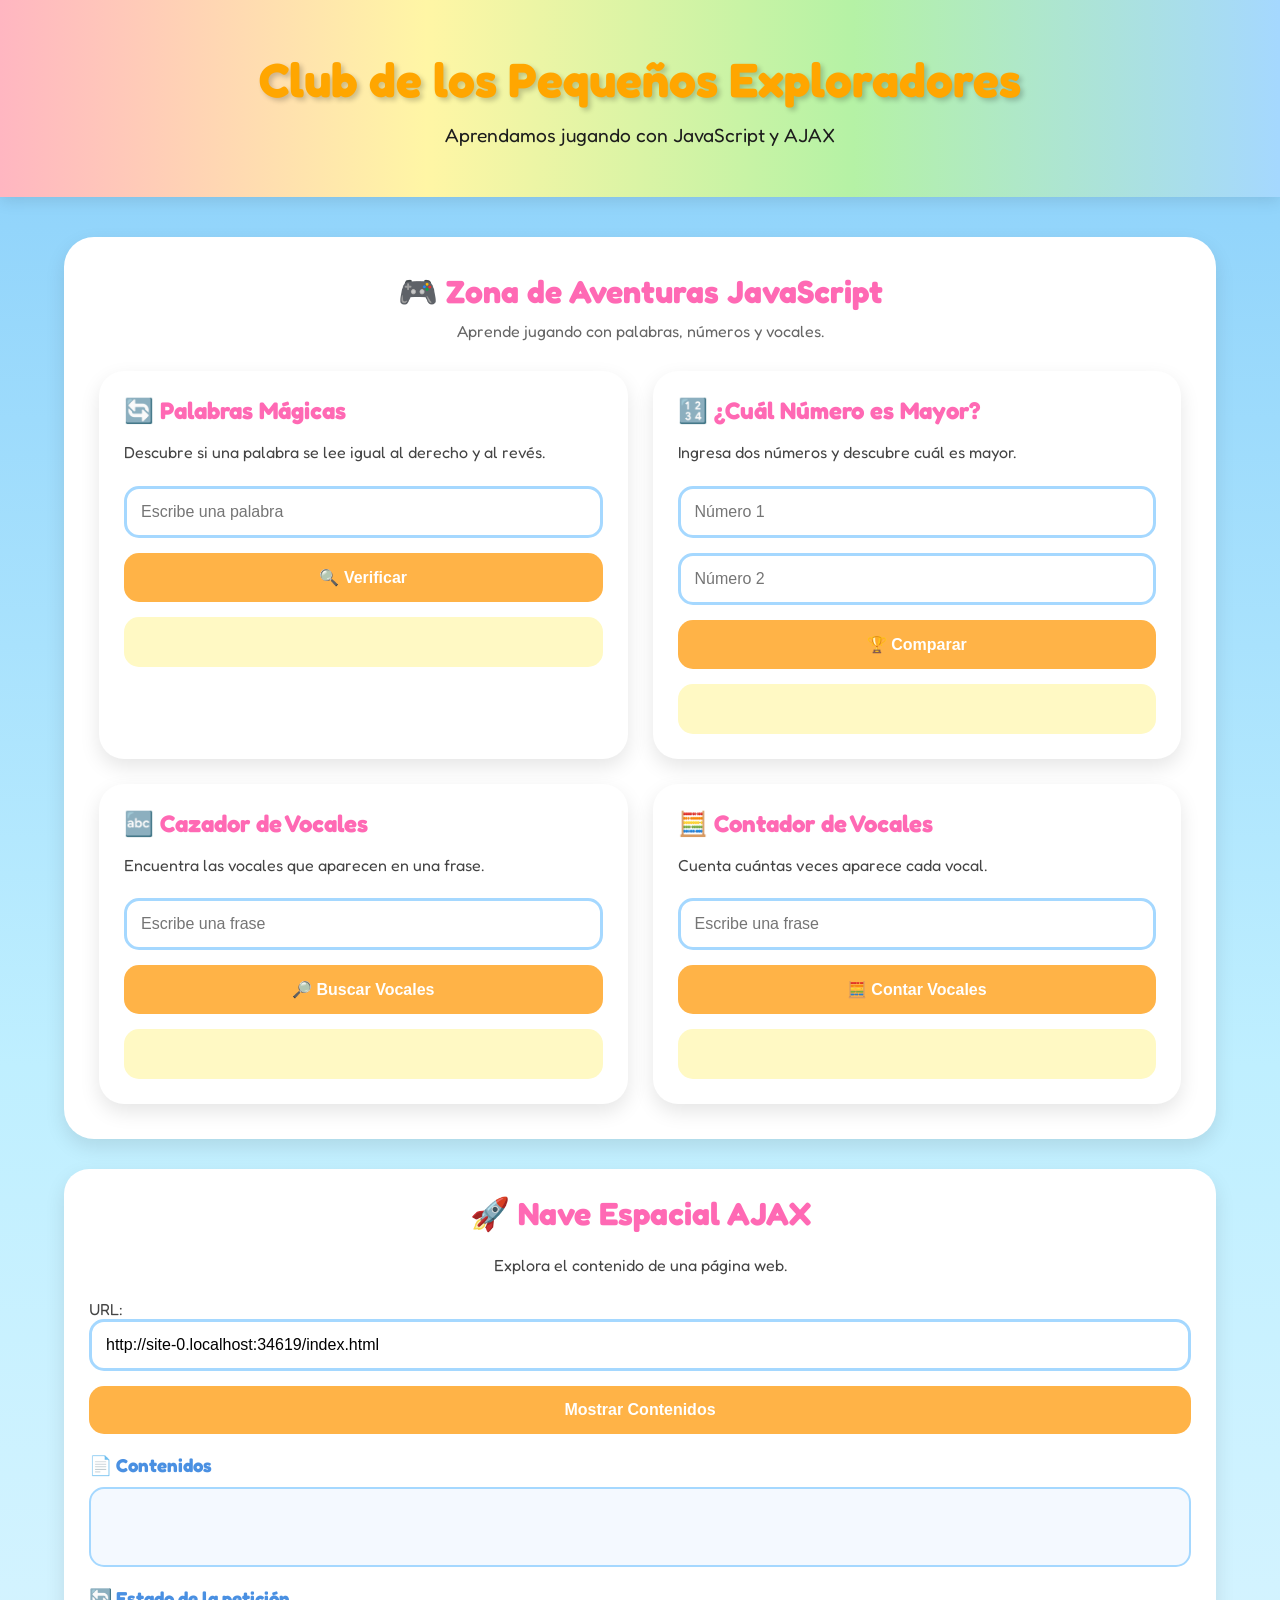
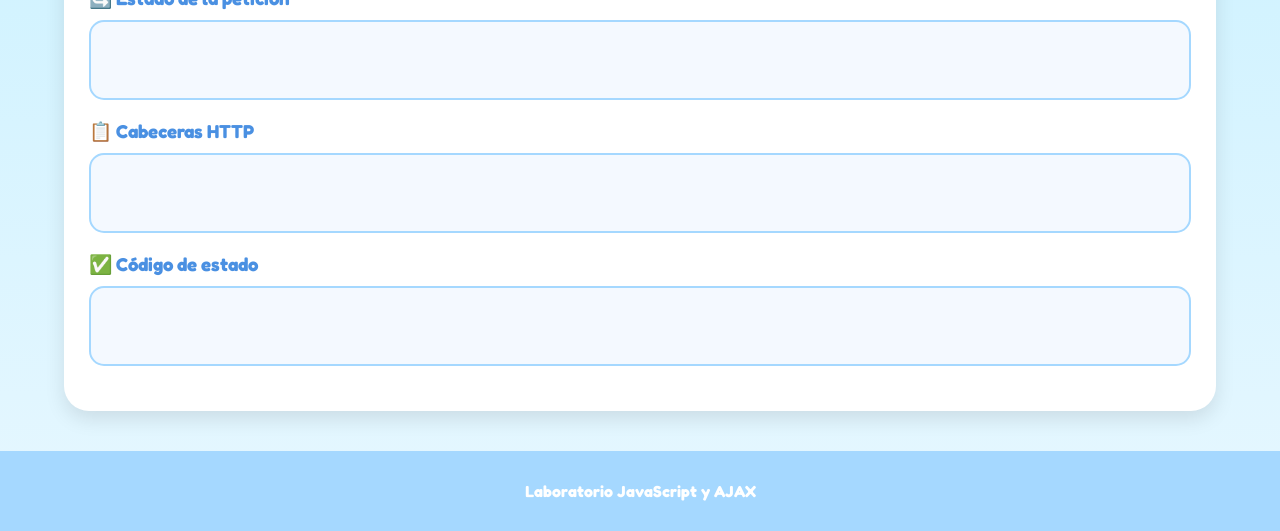
<file: index.html>
<!DOCTYPE html>
<html lang="es">

<head>

    <meta charset="UTF-8">

    <meta name="viewport" content="width=device-width, initial-scale=1.0">

    <title>Club de los Pequeños Exploradores</title>

    <link rel="stylesheet" href="style.css">

    <link rel="preconnect" href="https://fonts.googleapis.com">

    <link rel="preconnect" href="https://fonts.gstatic.com" crossorigin>

    <link href="https://fonts.googleapis.com/css2?family=Fredoka:wght@300;400;500;600&display=swap"
        rel="stylesheet">

</head>

<body>

    <header>

        <h1>Club de los Pequeños Exploradores </h1>

        <p>
            Aprendamos jugando con JavaScript y AJAX
        </p>

    </header>

    <main>



<section class="grupo-js">

    <h2 class="titulo-grupo">
        🎮 Zona de Aventuras JavaScript
    </h2>

    <p class="descripcion-grupo">
        Aprende jugando con palabras, números y vocales.
    </p>

    <div class="contenedor-js">

        
        <section class="card">

            <h2>🔄 Palabras Mágicas</h2>

            <p>
                Descubre si una palabra se lee igual al derecho y al revés.
            </p>

            <input
                type="text"
                id="palindromo"
                placeholder="Escribe una palabra">

            <button id="btnPalindromo">
                🔍 Verificar
            </button>

            <div id="resultadoPalindromo" class="resultado"></div>

        </section>

        

        <section class="card">

            <h2>🔢 ¿Cuál Número es Mayor?</h2>

            <p>
                Ingresa dos números y descubre cuál es mayor.
            </p>

            <input
                type="number"
                id="numero1"
                placeholder="Número 1">

            <input
                type="number"
                id="numero2"
                placeholder="Número 2">

            <button id="btnMayor">
                🏆 Comparar
            </button>

            <div id="resultadoMayor" class="resultado"></div>

        </section>

        

        <section class="card">

            <h2>🔤 Cazador de Vocales</h2>

            <p>
                Encuentra las vocales que aparecen en una frase.
            </p>

            <input
                type="text"
                id="fraseVocales"
                placeholder="Escribe una frase">

            <button id="btnVocales">
                🔎 Buscar Vocales
            </button>

            <div id="resultadoVocales" class="resultado"></div>

        </section>

        

        <section class="card">

            <h2>🧮 Contador de Vocales</h2>

            <p>
                Cuenta cuántas veces aparece cada vocal.
            </p>

            <input
                type="text"
                id="fraseContador"
                placeholder="Escribe una frase">

            <button id="btnContador">
                🧮 Contar Vocales
            </button>

            <div id="resultadoContador" class="resultado"></div>

        </section>

    </div>

</section>

        

        <section class="card ajax">

            <h2>🚀 Nave Espacial AJAX</h2>

            <p>
                Explora el contenido de una página web.
            </p>

            <label for="url">
                URL:
            </label>

            <input
                type="text"
                id="url">

            <button id="btnMostrar">
                Mostrar Contenidos
            </button>

            <h3>📄 Contenidos</h3>

            <div id="contenidos" class="panel"></div>

            <h3>🔄 Estado de la petición</h3>

            <div id="estados" class="panel"></div>

            <h3>📋 Cabeceras HTTP</h3>

            <div id="cabeceras" class="panel"></div>

            <h3>✅ Código de estado</h3>

            <div id="codigo" class="panel"></div>

        </section>

    </main>

    <footer>

        <p>
            Laboratorio JavaScript y AJAX 
        </p>

        <p>
            
        </p>

    </footer>

    <script src="script.js"></script>

</body>

</html>
</file>
<file: style.css>
* {
    margin: 0;
    padding: 0;
    box-sizing: border-box;
}

body {

    font-family: 'Fredoka', sans-serif;

    background: linear-gradient(
        180deg,
        #87CEFA,
        #BFEFFF,
        #E6F7FF
    );

    min-height: 100vh;

    color: #444;
}


header {

    text-align: center;

    padding: 50px 20px;

    background: linear-gradient(
        90deg,
        #FFB6C1,
        #FFF6A5,
        #B5F2A5,
        #A5D8FF
    );

    box-shadow: 0 4px 15px rgba(0, 0, 0, 0.1);
}

header h1 {

    font-size: 3rem;

    color: #ffa600;

    text-shadow: 3px 3px 5px rgba(0, 0, 0, 0.2);

    margin-bottom: 15px;
}

header p {

    font-size: 1.2rem;

    color: #1d1d1d;
}


main {

    width: 90%;

    max-width: 1200px;

    margin: 40px auto;

    display: grid;

    grid-template-columns: repeat(auto-fit, minmax(320px, 1fr));

    gap: 30px;
}


.card {

    background-color: white;

    border-radius: 25px;

    padding: 25px;

    box-shadow: 0 8px 20px rgba(0, 0, 0, 0.1);

    transition: 0.3s;
}

.card:hover {

    transform: translateY(-8px);
}

.card h2 {

    color: #ff69b4;

    margin-bottom: 15px;
}

.card p {

    margin-bottom: 20px;

    line-height: 1.6;
}


input {

    width: 100%;

    padding: 14px;

    margin-bottom: 15px;

    border: 3px solid #A5D8FF;

    border-radius: 15px;

    font-size: 1rem;

    outline: none;
}

input:focus {

    border-color: #ffb6c1;
}

/* botones */

button {

    width: 100%;

    padding: 15px;

    border: none;

    border-radius: 15px;

    background-color: #FFB347;

    color: white;

    font-size: 1rem;

    font-weight: bold;

    cursor: pointer;

    transition: 0.3s;
}

button:hover {

    background-color: #FF9F1C;

    transform: scale(1.03);
}


.resultado {

    margin-top: 15px;

    padding: 15px;

    background-color: #FFF9C4;

    border-radius: 15px;

    min-height: 50px;

    font-weight: bold;
}


.ajax {

    grid-column: 1 / -1;
}

.ajax h2 {

    text-align: center;

    color: #ff69b4;

    font-size: 2rem;

    margin-bottom: 20px;
}


.panel {

    background-color: #F4F9FF;

    border: 2px solid #A5D8FF;

    border-radius: 15px;

    padding: 15px;

    min-height: 80px;

    margin-bottom: 20px;

    overflow: auto;

    white-space: pre-wrap;

    font-family: monospace;

    max-height: 250px;

    overflow-y: auto;
}

.ajax h3 {

    margin-top: 20px;

    margin-bottom: 10px;

    color: #4A90E2;
}



footer {

    text-align: center;

    padding: 30px;

    margin-top: 40px;

    background-color: #A5D8FF;

    color: white;

    font-weight: bold;
}

/* Responsive */

@media (max-width: 768px) {

    header h1 {

        font-size: 2rem;
    }

    main {

        width: 95%;
    }

}

/* JAVA */

.grupo-js {

    background: white;

    padding: 35px;

    border-radius: 30px;

    box-shadow: 0 8px 20px rgba(
        0,
        0,
        0,
        0.1
    );

    grid-column: 1 / -1;
}

.titulo-grupo {

    text-align: center;

    color: #ff69b4;

    font-size: 2rem;

    margin-bottom: 10px;

    width: 100%;
}

.descripcion-grupo {

    text-align: center;

    margin-bottom: 30px;

    color: #666;
}

.contenedor-js {

    display: grid;

    grid-template-columns: repeat(2, 1fr);

    gap: 25px;
}
@media (max-width: 768px) {

    .contenedor-js {

        grid-template-columns: 1fr;
    }

}

.ajax h2,
.ajax p {

    text-align: center;
}
</file>
